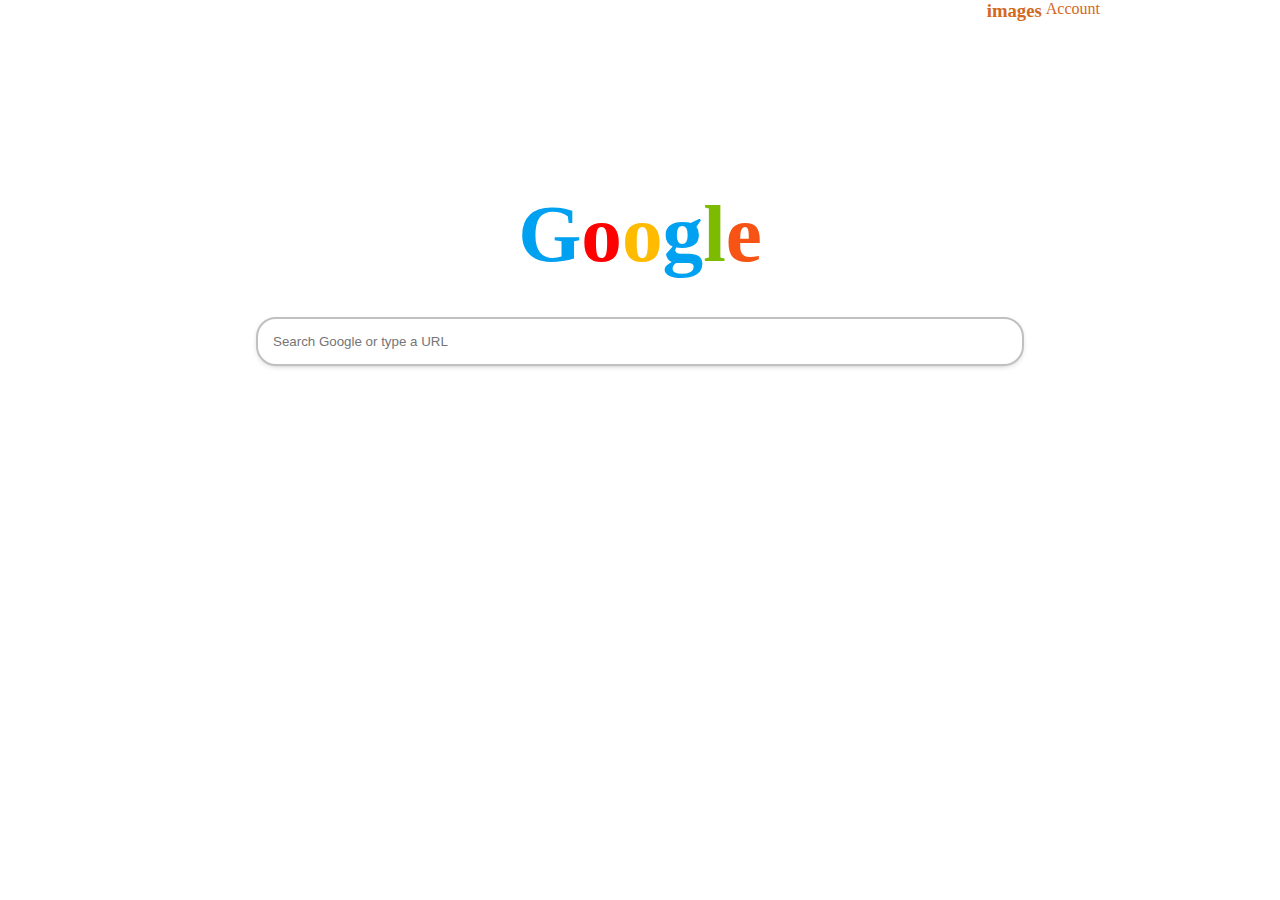
<file: index.html>
<!DOCTYPE html>
<html lang="en">
<head>
    <meta charset="UTF-8">
    <meta http-equiv="X-UA-Compatible" content="IE=edge">
    <meta name="viewport" content="width=device-width, initial-scale=1.0">
    <title>Regular search google</title>
    <link rel="stylesheet" href="style.css">
</head>
<body>

    <div class="images-top">
        <a href="imge-google.html"><h3>images</h3></a>&nbsp;
        <div class="account">Account</div>
    </div>
  <div class="navbar">

  </div>
    <form action="https://www.google.com/search?q" method="get">
        <div>
            <h1 class="googleh1"><span style="color:#00A1F1">G</span><span style="color: red;">o</span><span style="color:#FFBB00;">o</span><span style="color: #00A1F1;">g</span><span style="color:#7CBB00;">l</span><span style="color: #F65314;">e</span></h1>
         </div>
         <br><br>
         <div class="textinput">
            <input class="inputsearch" type="search" name="search" id="" placeholder="Search Google or type a URL" spellcheck="false" role="combobox" aria-controls="matches"
            aria-expanded="false" aria-live="polite" autocomplete="off">
         </div>
         
    </form>
</body>
</html>
</file>
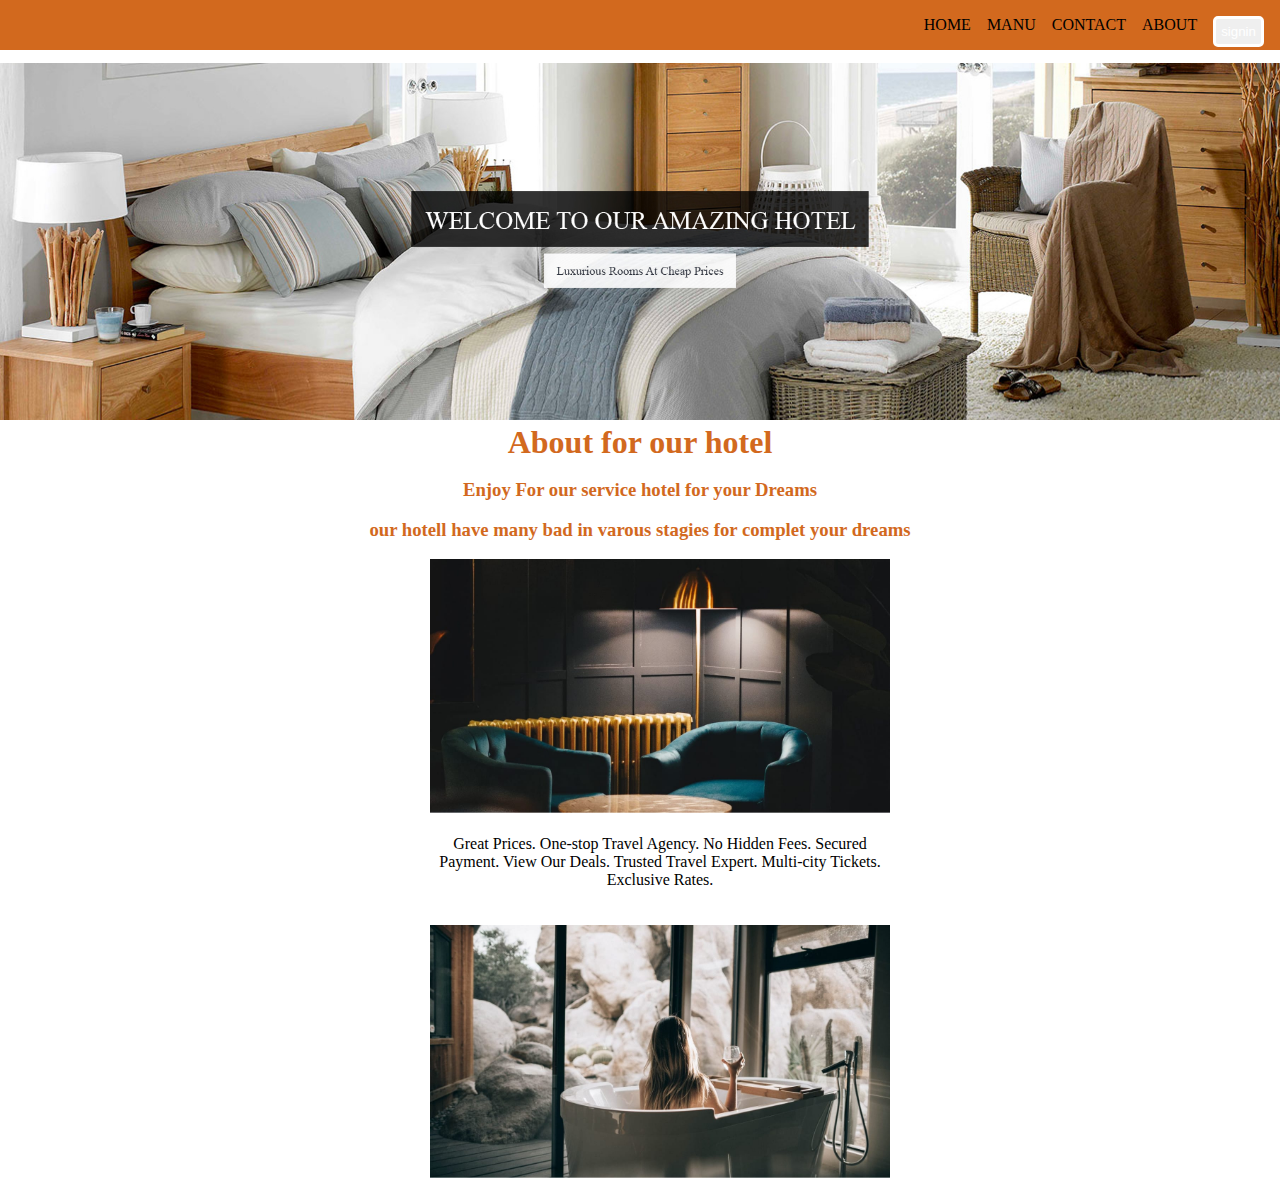
<file: about.html>
<!DOCTYPE html>
<html lang="en">
<head>
    <meta charset="UTF-8">
    <meta http-equiv="X-UA-Compatible" content="IE=edge">
    <meta name="viewport" content="width=device-width, initial-scale=1.0">
    <title>about</title>
    <link rel="stylesheet" href="style.css">
</head>
<body>
    <!-- navbar -->
    <div class="navbarabout" >
        <div class="navabout">
            <ol>
                <li><a href="index.html">HOME</a></li>
                <li><a href="">MANU</a></li>
                <li><a href="">CONTACT</a></li>
                <li><a href="">ABOUT</a></li>
                <li><input class="signin" type="submit" height="#" value="signin"></li>
            </ol>
        </div>
        <!-- img about -->
        <div class="about">
        <img src="./assets/slide01.jpg" alt="" srcset="">
        </div>
<!-- end img about -->
<!-- about our hotel -->
<div class="about-hotel">
<h1><strong style="color: chocolate;">About for our hotel</strong></h1><br>
<h3>Enjoy For our service hotel for your Dreams</h3><br>
<h3>our hotell have many bad in varous stagies for complet your dreams</h3>
<div class="bar"><br>
    <img src="./assets/bar.jpg" alt="" srcset=""><br><br>
 
    <p> Great Prices. One-stop Travel Agency. No Hidden Fees. Secured Payment. View Our Deals. Trusted Travel Expert. Multi-city Tickets. Exclusive Rates.</p>
    <br><br>
    <img src="./assets/spa.jpg" alt="" srcset="">
</div>

</div>
        </div>

    
    
</body>
</html>
</file>
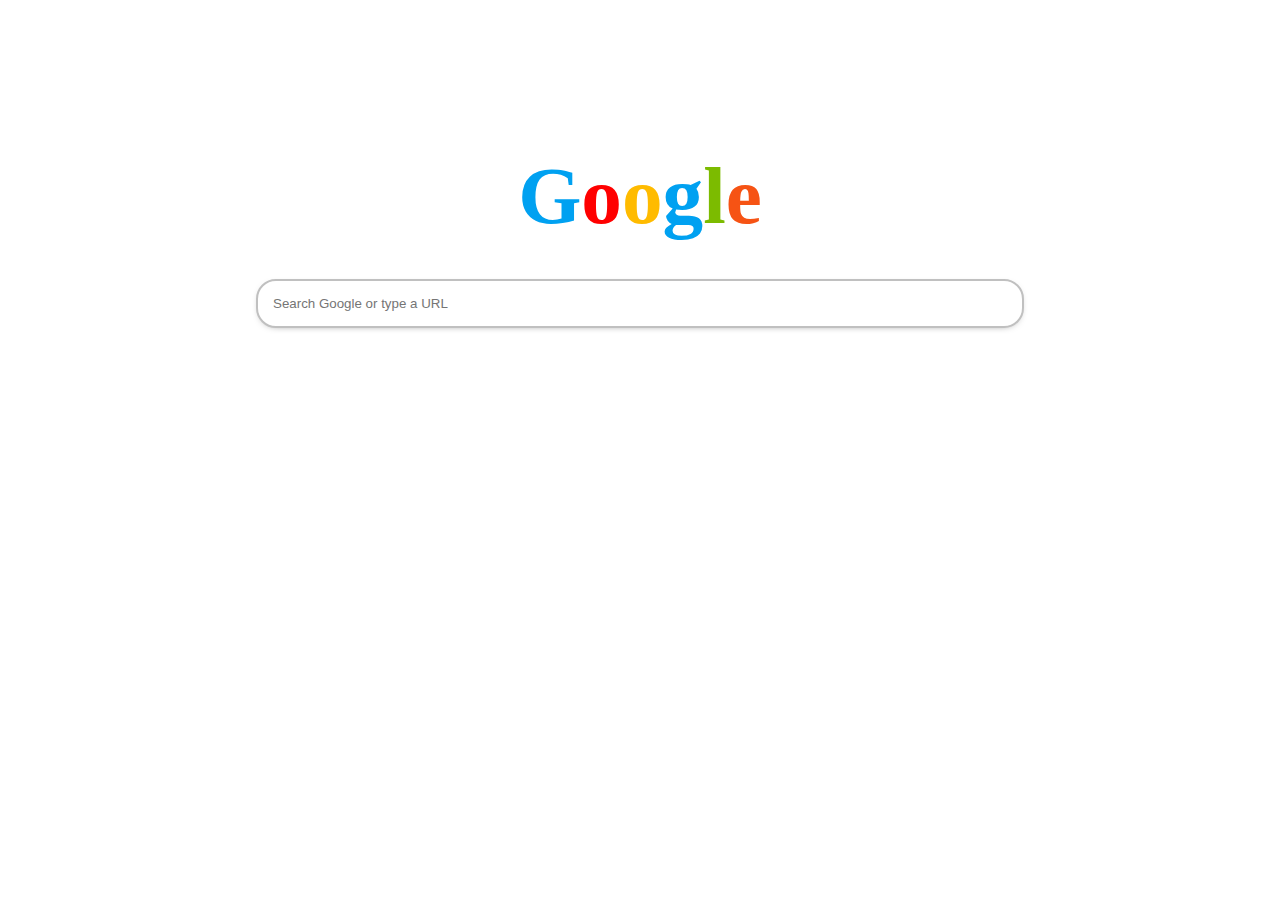
<file: imge-google.html>
<!DOCTYPE html>
<html lang="en">
<head>
    <meta charset="UTF-8">
    <meta http-equiv="X-UA-Compatible" content="IE=edge">
    <meta name="viewport" content="width=device-width, initial-scale=1.0">
    <title>Regular search google</title>
    <link rel="stylesheet" href="style.css">
</head>
<body>
  <div class="navbar">

  </div>
    <form action="https://www.google.com/search?q" method="get">
        <div>
            <h1 class="googleh1"><span style="color:#00A1F1">G</span><span style="color: red;">o</span><span style="color:#FFBB00;">o</span><span style="color: #00A1F1;">g</span><span style="color:#7CBB00;">l</span><span style="color: #F65314;">e</span></h1>
         </div>
         <br><br>
         <div class="textinput">
            <input class="inputsearch" type="search" name="search" id="" placeholder="Search Google or type a URL" spellcheck="false" role="combobox" aria-controls="matches"
            aria-expanded="false" aria-live="polite" autocomplete="off">
         </div>
         
    </form>
</body>
</html>
</file>
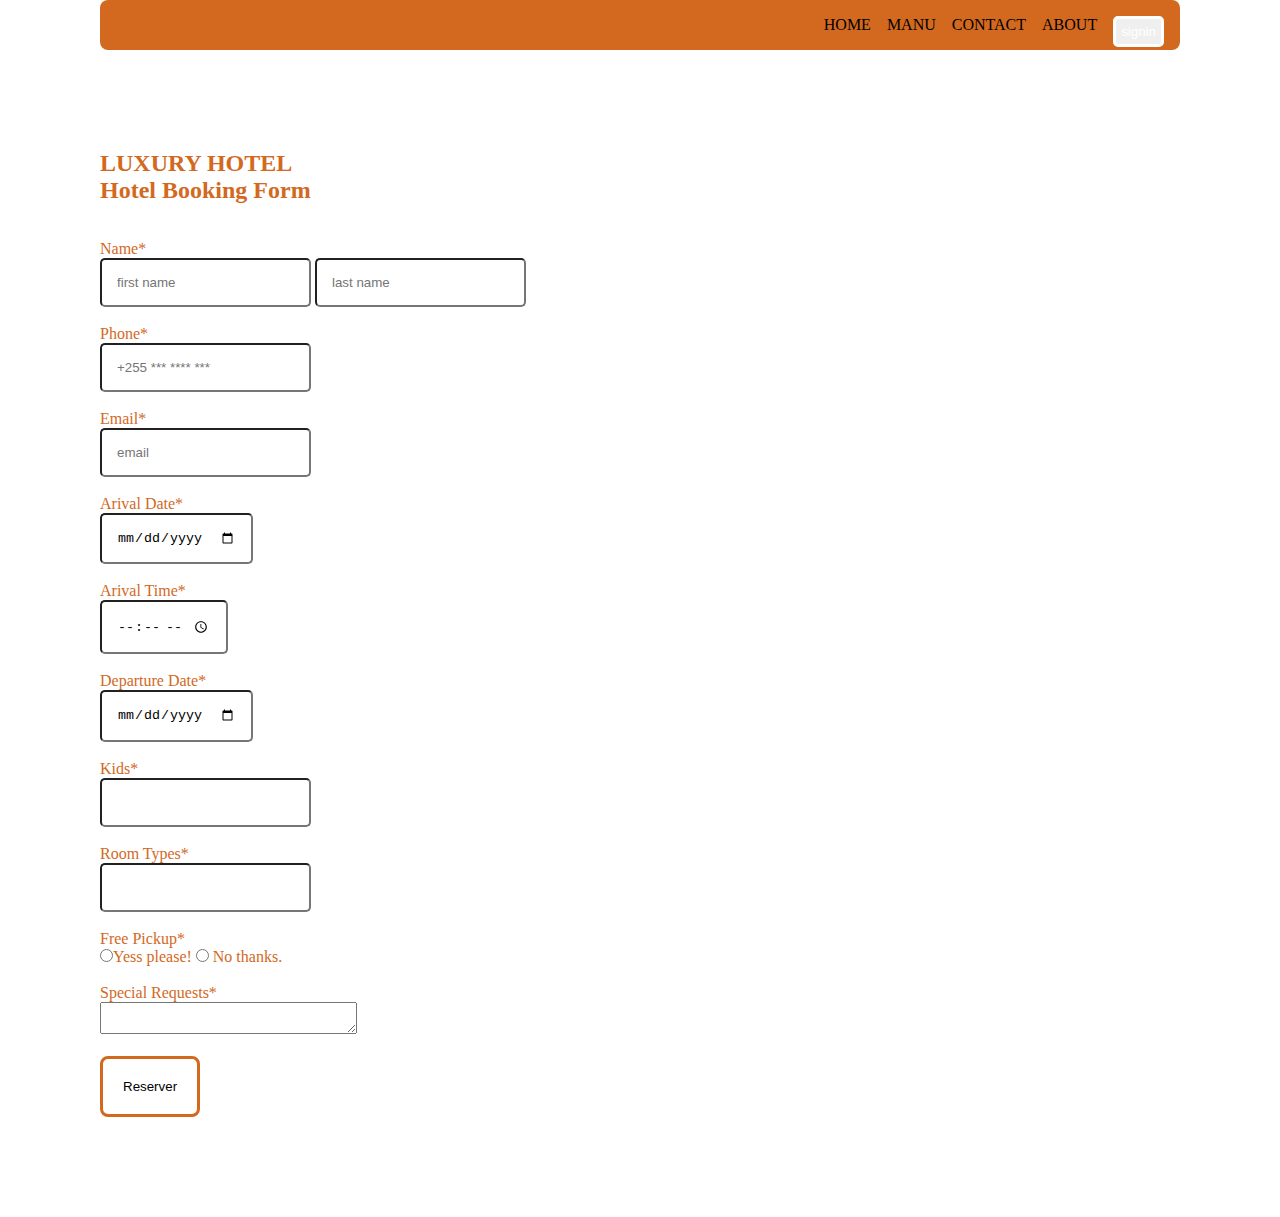
<file: registrationform.html>
<!DOCTYPE html>
<html lang="en">
<head>
    <meta charset="UTF-8">
    <meta http-equiv="X-UA-Compatible" content="IE=edge">
    <meta name="viewport" content="width=device-width, initial-scale=1.0">
    <title>registration form</title>
    <link rel="stylesheet" href="style.css">
</head>
<body>
   
    <!-- navbar -->
        <!-- navbar -->
                <div class="navbar" >
                <div class="navform">
                    <ol>
                        <li><a href="templet.html">HOME</a></li>
                        <li><a href="">MANU</a></li>
                        <li><a href="">CONTACT</a></li>
                        <li><a href="">ABOUT</a></li>
                        <li><input class="signin" type="submit" height="#" value="signin"></li>
                    </ol>
                </div>
                </div>
     </div>
    <!-- navbar -->
    <div class="card">
        <div class="reg">
            <h2>LUXURY HOTEL</h2>
        <h2>Hotel Booking Form</h2>
        <br><br>
        <!-- form-hotel-registration -->

    
        <form action="https/www.google.com/search">
            <label for="">Name*</label><br>
            <input type="text" name="fname" id="fname" placeholder="first name">
            <input type="text" name="lname" id="lname" placeholder="last name">
            <br><br>
            <label for="">Phone*</label><br>
            <input type="number" name="phone" id="" placeholder="+255 *** **** ***">
            <br><br>
            <label for="">Email*</label><br>
            <input type="email" name="email" id="email" placeholder="email">
            <br><br>
            <label for="">Arival Date*</label><br>
            <input type="date" name="date" id="date"> 
            <br><br>
            <label for="">Arival Time*</label><br>
            <input type="time" name="time" id="time">
            <br><br>
            <label for="">Departure Date*</label><br>
            <input type="date" name="date" id="date">
            <br><br>
            <label for="">Kids*</label><br>
            <input type="text" name="kid" id="kid">
            <br><br>
            <label for="">Room Types*</label><br>
            <input type="text" name="room" id="room">
            <br><br>
            <label for="">Free Pickup*</label><br>
            <input type="radio" name="select" id="select" value="yes">Yess please!
            <input type="radio" name="select" id="select" value="no"> No thanks.
            <br><br>
            <label for="">Special Requests*</label><br>
            <textarea name="comment" id="" cols="30" rows="2"></textarea>
            <br><br><button type="submit" class="sbm">Reserver</button>


        </form>
        </div>
</body>
</html>
</file>
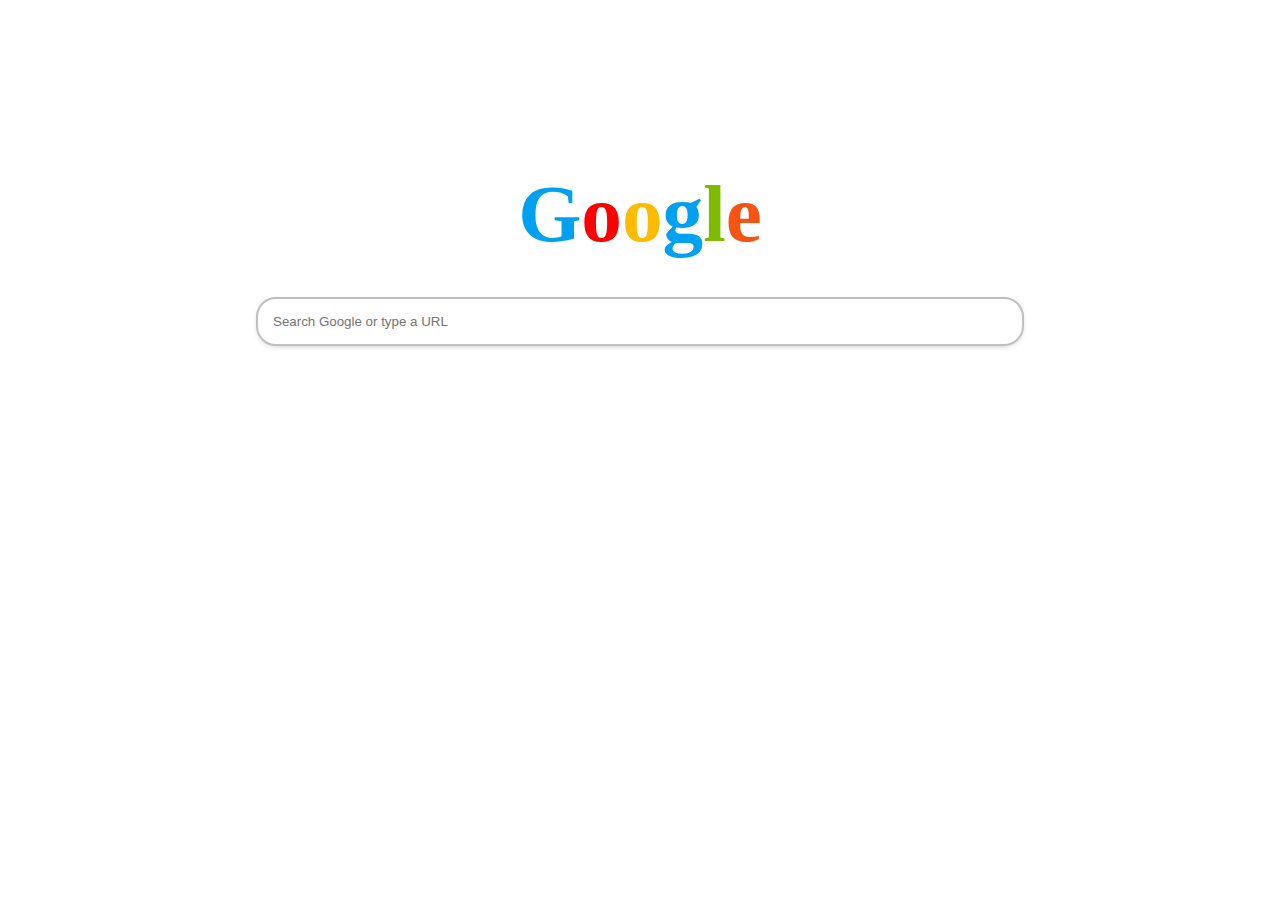
<file: regular-google.html>
<!DOCTYPE html>
<html lang="en">
<head>
    <meta charset="UTF-8">
    <meta http-equiv="X-UA-Compatible" content="IE=edge">
    <meta name="viewport" content="width=device-width, initial-scale=1.0">
    <title>Regular search google</title>
    <link rel="stylesheet" href="style.css">
</head>
<body>
    <div>
        <ul>
            <li>image</li>
        </ul>
    </div>
  <div class="navbar">

  </div>
    <form action="https://www.google.com/search?q" method="get">
        <div>
            <h1 class="googleh1"><span style="color:#00A1F1">G</span><span style="color: red;">o</span><span style="color:#FFBB00;">o</span><span style="color: #00A1F1;">g</span><span style="color:#7CBB00;">l</span><span style="color: #F65314;">e</span></h1>
         </div>
         <br><br>
         <div class="textinput">
            <input class="inputsearch" type="search" name="search" id="" placeholder="Search Google or type a URL" spellcheck="false" role="combobox" aria-controls="matches"
            aria-expanded="false" aria-live="polite" autocomplete="off">
         </div>
         
    </form>
</body>
</html>
</file>
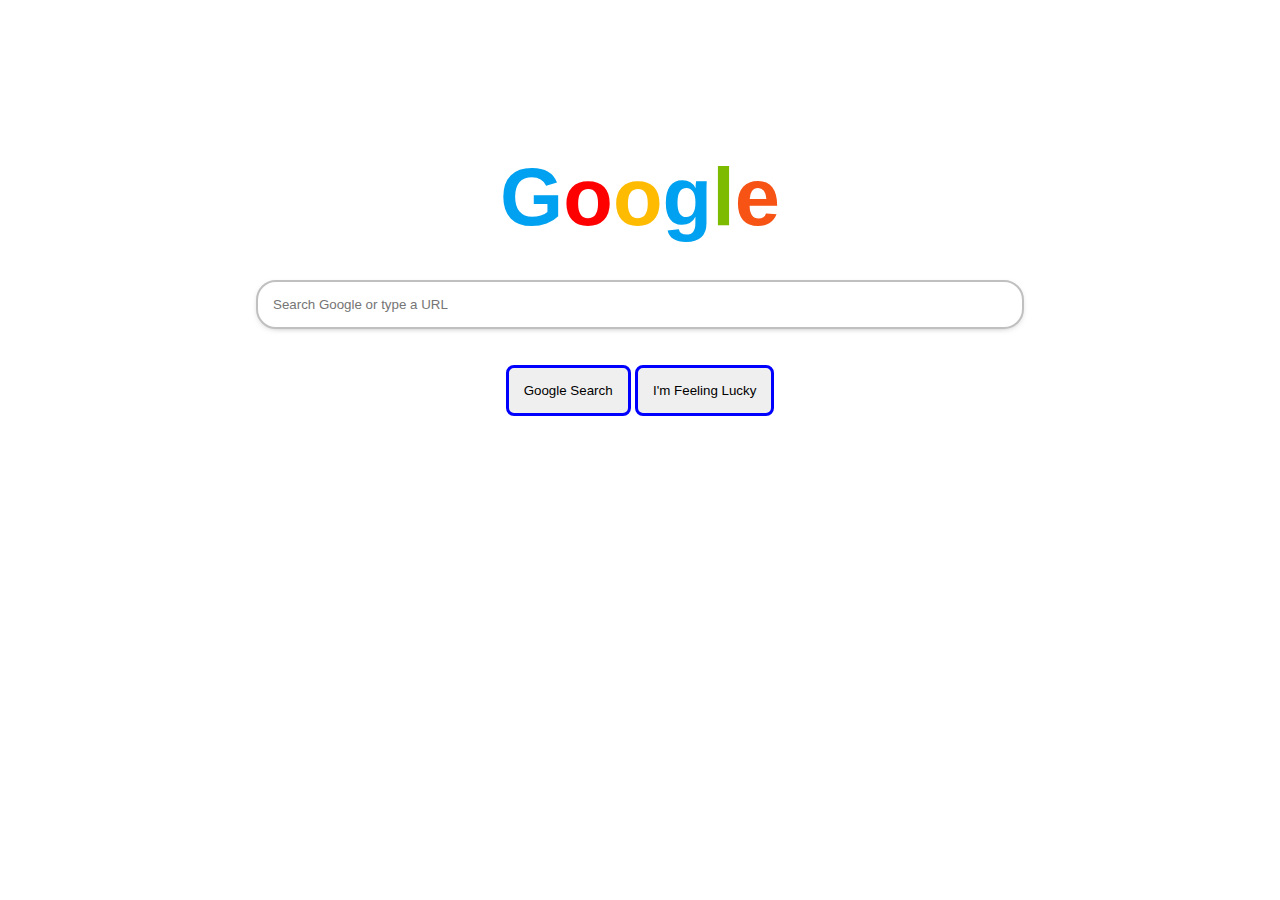
<file: regular-search.html>
<!DOCTYPE html>
<html lang="en">
<head>
    <meta charset="UTF-8">
    <meta http-equiv="X-UA-Compatible" content="IE=edge">
    <meta name="viewport" content="width=device-width, initial-scale=1.0">
    <title>Google Search</title>
    <link rel="stylesheet" href="style.css">
</head>
<body style="font-family:'Segoe UI', Tahoma, sans-serif">
    
    <form action="https://www.google.com/advanced_search?as_q=q&as_epq=r&as_oq=s&as_eq=t" method="get">
        <div>
            <h1 class="googleh1"><span style="color:#00A1F1">G</span><span style="color: red;">o</span><span style="color:#FFBB00;">o</span><span style="color: #00A1F1;">g</span><span style="color:#7CBB00;">l</span><span style="color: #F65314;">e</span></h1>
         </div>
         <br><br>
         <div class="textinput">
            <input class="inputsearch" type="search" name="search" id="" placeholder="Search Google or type a URL" spellcheck="false" role="combobox" aria-controls="matches"
            aria-expanded="false" aria-live="polite" autocomplete="off">
         </div><br><br>
         <div class="submlit">
            <button type="submit">Google Search</button>&nbsp;
            <button type="submit">I'm Feeling Lucky</button>
    
         </div>
    </form>
</body>
</html>
</file>
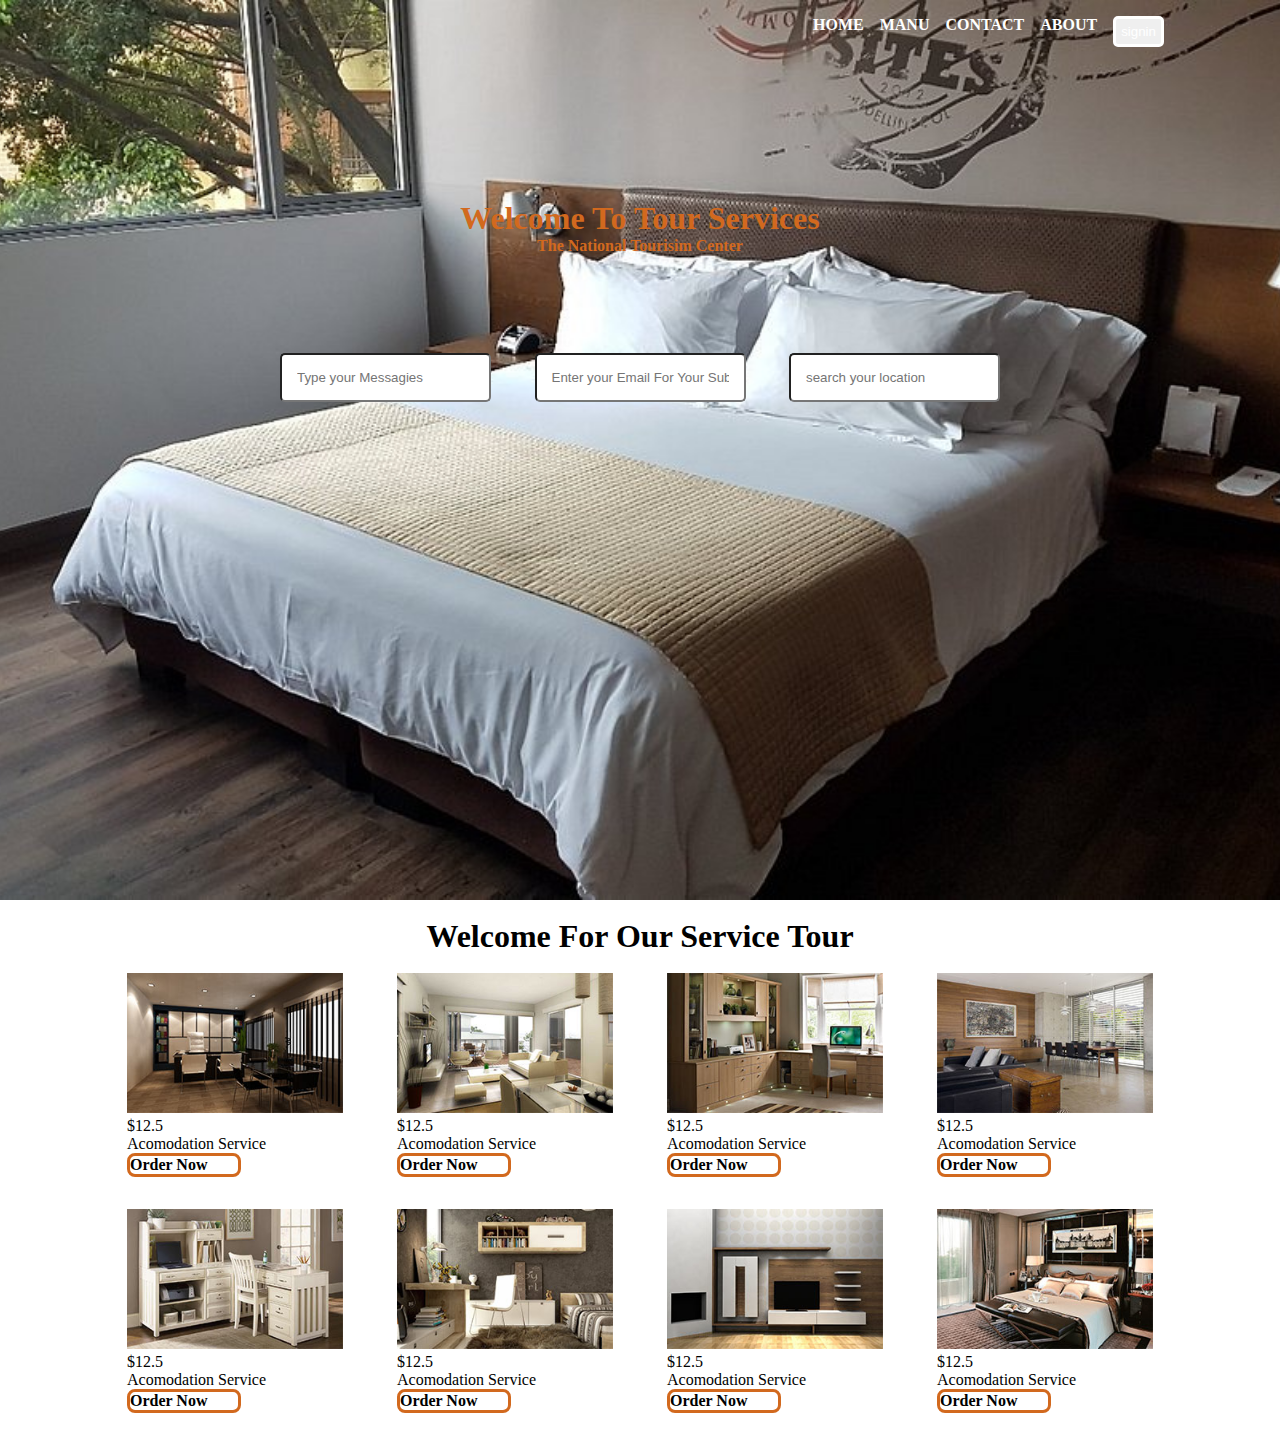
<file: templet.html>
<!DOCTYPE html>
<html lang="en">
<head>
    <meta charset="UTF-8">
    <meta http-equiv="X-UA-Compatible" content="IE=edge">
    <meta name="viewport" content="width=device-width, initial-scale=1.0">
    <title>Tour Of Zanzibar</title>
    <link rel="stylesheet" href="style.css">
</head>
<body>
    <div class="container">
<!-- navbar -->
        <div class="navbar">
            <ol>
                <li><a href=""  style="color: white;">HOME</a></li>
                <li><a href=""  style="color: white;">MANU</a></li>
                <li><a href=""  style="color: white;">CONTACT</a></li>
                <li><a href="about.html"  style="color: white;">ABOUT</a></li>
                <li><input class="signin" type="submit" height="#" value="signin"></li>
            </ol>
        </div>
<!-- navbar end -->

<!-- topic web wellcome -->
<div class="wellcome-tour">
    <h1>Welcome To Tour Services</h1>
    <p>The National Tourisim Center</p>
<br>
    <!-- div center -->
<div class="div-center">
    <div class="div1"><input type="text" name="date-order" id="" placeholder="Type your Messagies"></div>
    <div class="div2"><input type="search" name="email" id="" placeholder="search your location" ></div>
    <div class="div3"><input type="email" name="datetime" id="" placeholder="Enter your Email For Your Subcribles"></div>
</div>
<!-- end dive center -->
    </div>

</div>
<!-- topic web wellcome end -->
<div class="body-center">
    <br>
<div class="intertaiment"><h1>Welcome For Our Service Tour </h1></div>

<!-- section list gategories -->
<br>
<div class="gategories">
    <div class="pcs1"></div>
    <div class="card1">
<a href="registrationform.html"><img src="./assets/gallery1.jpg"  alt=""><p>$12.5</p><p>Acomodation Service</p><h4 class="btn">Order Now</h4></a>
    </div>
    <div class="pcs"></div>
    <div class="card2">
<a href="registrationform.html"><img src="./assets/gallery2.jpg" height="#" alt=""><p>$12.5</p><p>Acomodation Service</p><h4 class="btn">Order Now</h4></a>
    </div>
    <div class="pcs"></div>
    <div class="card3">
<a href="registrationform.html"><img src="./assets/gallery3.jpg" height="#" alt=""><p>$12.5</p><p>Acomodation Service</p><h4 class="btn">Order Now</h4></a>
    </div>
    <div class="pcs"></div>
    <div class="card4">
<a href="registrationform.html"><img src="./assets/gallery4.jpg" height="#" alt=""><p>$12.5</p><p>Acomodation Service</p><h4 class="btn">Order Now</h4></a>
    </div>
    <div class="pcs1"></div>


</div>
<br><br>
<div class="gategories">
    <div class="pcs1"></div>
    <div class="card1">
<a href="registrationform.html"><img src="./assets/gallery5.jpg"  alt=""><p>$12.5</p><p>Acomodation Service</p><h4 class="btn">Order Now</h4></a>
    </div>
    <div class="pcs"></div>
    <div class="card2">
<a href="registrationform.html"><img src="./assets/gallery6.jpg" height="#" alt=""><p>$12.5</p><p>Acomodation Service</p><h4 class="btn">Order Now</h4></a>
    </div>
    <div class="pcs"></div>
    <div class="card3">
<a href="registrationform.html"><img src="./assets/gallery7.jpg" height="#" alt=""><p>$12.5</p><p>Acomodation Service</p><h4 class="btn">Order Now</h4></a>
    </div>
    <div class="pcs"></div>
    <div class="card4">
<a href="registrationform.html"><img src="./assets/gallery9.jpg" height="#" alt=""><p>$12.5</p><p>Acomodation Service</p><h4 class="btn">Order Now</h4></a>
    </div>
    <div class="pcs1"></div>


</div>
<br><br>
<div class=""></div>
<!-- end gategories -->
</div>
    
</body>
</html>
</file>
<file: style.css>
*{
    margin: 0;
    padding: 0;
}
body{
    margin: 0;
    font-family:'Times New Roman', Times, serif;
    background-color:white;
}
.container{
    margin: auto;
   max-width: 100%;
    min-height:100vh;
    background-image:url("./assets/img2.jpg");
    background-repeat: no-repeat;
    background-position: center;
    background-size: cover;
    opacity:1;
    color: white;
    font-weight: bold;
    
}
.navbar{
    padding-left: 100px;
    padding-right: 100px;
    background-color:white;
    color: white;
    
    
}
ol{
    display: flex;
    text-decoration: none;
    padding: 8px;
    float: right;
}
li{
    padding: 8px;
    display: inline;
    cursor: pointer;
    text-decoration: none;
    color: white;
    opacity: 1;
}
li,a{
    color:white;
    text-decoration: none;

}
a{
    color:black;
}
.wellcome-tour{
    text-align: center;
    padding: 200px;
    font-weight: bolder;
}
.wellcome-tour:hover{
    cursor: pointer;
    color:chocolate;
}
.div-center{
    padding: 80px;
}
.div1{
    float: left;
    border:none;
    padding:15px,30px;
}
.div2{
    float: right;
}
.div3{
    justify-content: center;
    display: flex;
    
}
input{
    padding: 15px;
    border-radius: 5px;
}
.body-center{
    padding-left: 100px;
    padding-right: 100px;
}
.intertaiment{
    text-align: center;
}
.signin{
    color: white;
    border: none;
    padding: 5px;
    border-style: solid;
    cursor: pointer;
    
}
.signin:hover{
    background-color: chocolate;
}
.gategories{
    width: 100%;
    height: 200px;

    background-color: white;
}
.card1{
    width: 20%;
    height: 200px;
    display: flex;
    float: left;
    /* background-color: rebeccapurple; */
}
.card2{
    width: 20%;
    display: flex;
    float: left;
    height: 200px;
    /* background-color:rebeccapurple; */
}
.card3{
    width: 20%;
    height: 200px;
    display: flex;
    float: left;
    /* background-color:rebeccapurple; */
}
.card4{
    width: 20%;
    height: 200px;
    display: flex;
    float: left;
    /* background-color:rebeccapurple; */
}
.pcs{
    width: 5%;
    height: 200px;
    display: flex;
    float: left;
}
.pcs1{
    width: 2.5%;
    height: 200px;
    display: flex;
    float: left;
}
img{
    width: 100%;
    border: 8px;
    cursor: pointer;
}
.reg{
    margin: auto;
    color: chocolate;
    padding: 100px;
}
.sbm{
    border: none;
    padding: 20px;
    border-radius: 8px;
    background-color: white;
    border-style: solid;
    border-color: chocolate;
    
}
.sbm:hover{
    background-color: chocolate;
    cursor: pointer;
}
.btn{
    border-style: solid;
    border-color: chocolate;
    border-radius: 8px;
    padding: auto;
    margin: 0;
    width: 50%;
}
.btn:hover{
    background-color: chocolate;
}
.navform{
    width: 100%;
    height: 50px;
    border-radius: 8px;
    background-color: chocolate;
}
.navform::after:hover{
    color: white;
}
.navabout{
    width: 100%;
    height: 50px;
    background-color: chocolate;
}
.about-hotel{
    padding-left: 180px;
    padding-right: 180px;
    text-align: center;
    font-family: Georgia, 'Times New Roman', Times, serif;
}
.bar{
    justify-content: center;
    padding-left: 250px;
    width: 50%;
    height: 400px;
}
.googleh1{
    forced-color-adjust: none;
    text-align: center;
    font-size: 81.25px;
    margin-top: 150px;
}
.textinput{
    display: flex;
    justify-content: center;
}
.inputsearch{
    width: 60%;
    padding: 15px;
    border-style: solid;
    box-shadow: silver;
    border-color: silver;
    border-radius: 20px;
    box-shadow: 0 2px 10px -7px #000;
}
.inputsearch:hover{
    border-style: solid;
    box-shadow: silver;
    border-color: silver;
    box-shadow: 0 2px 10px -7px #000;

}
.submlit{
    display: flex;
    justify-content: center;
}
button{
    
    border: none;
    padding: 15px;
    
    border-style: solid;
    border-radius: 8px;
    border-color: blue;
}
button:hover{
    color: white;
    background-color: blue;
}
.images-top{
    padding-left: 180px;
    padding-right: 180px;
    display: flex;
    justify-content: right;
}
.images-top,h3{
    color: chocolate;
}
.account{
    padding: 0 0 20px 0;
    border: 1px;
    border-style:1px solid;
    border-color: chocolate;
}
</file>
